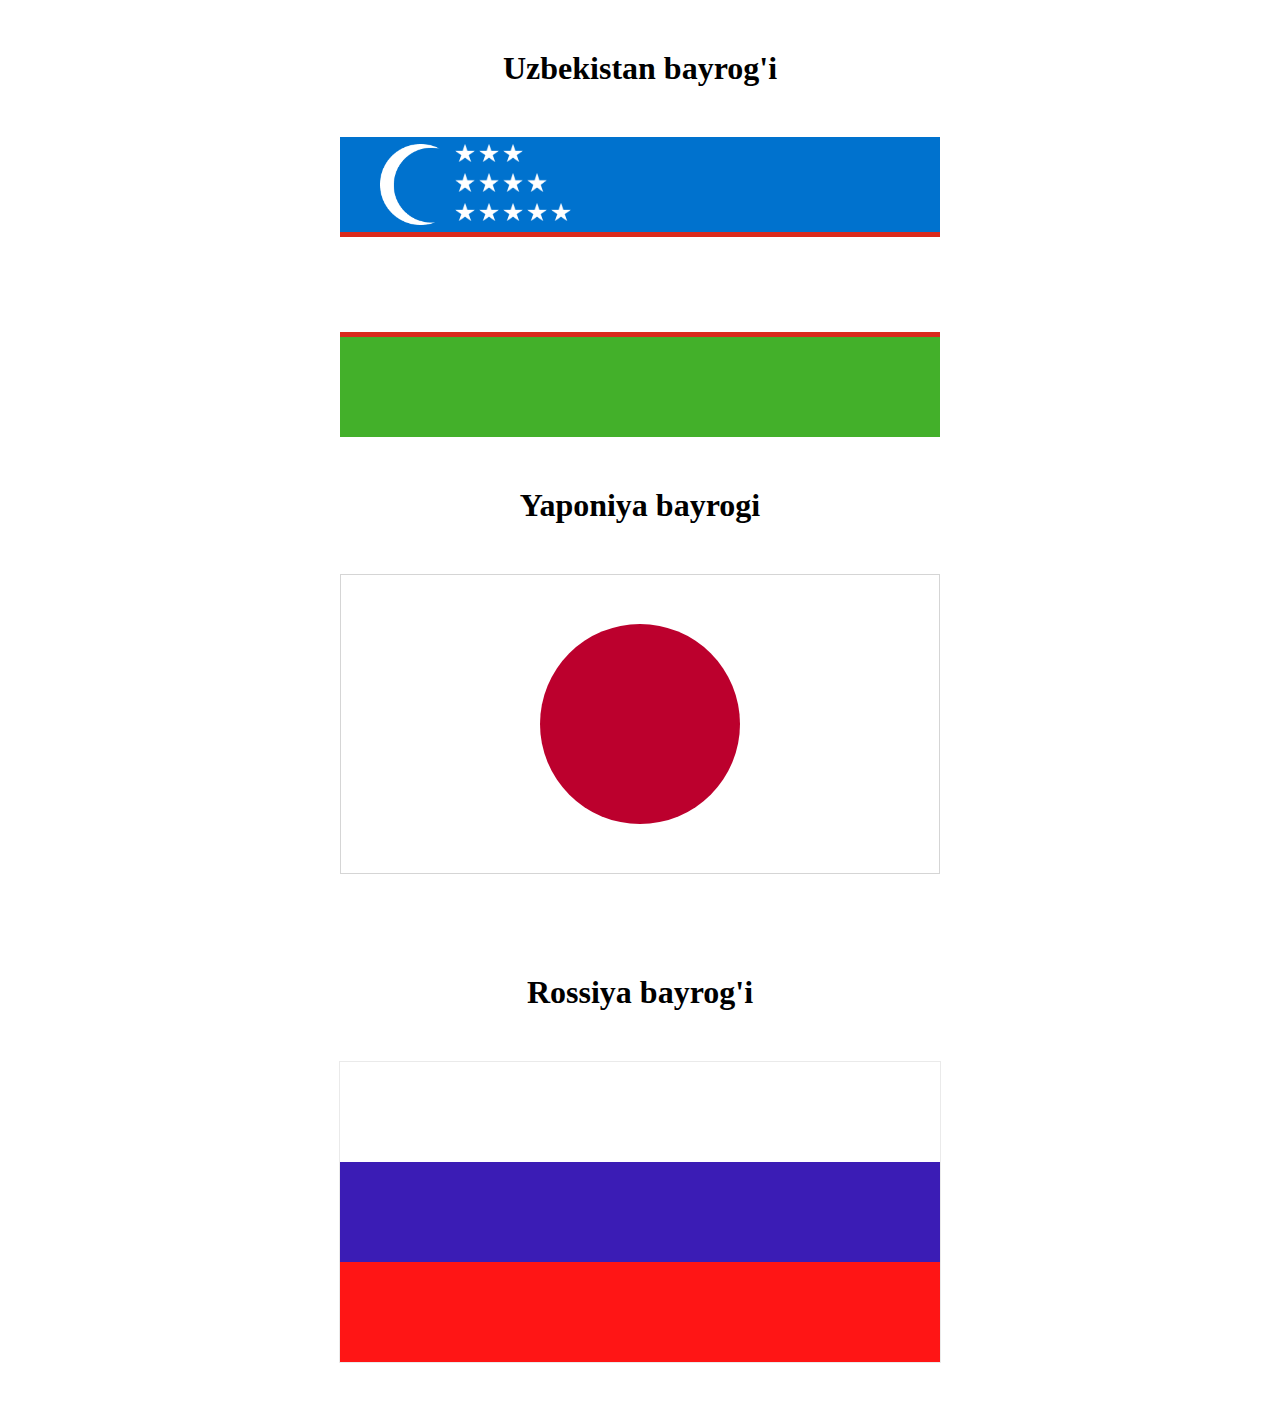
<file: 5-dars/index.html>
<!DOCTYPE html>
<html lang="en">
<head>
    <meta charset="UTF-8">
    <meta http-equiv="X-UA-Compatible" content="IE=edge">
    <meta name="viewport" content="width=device-width, initial-scale=1.0">
    <title>flag</title>
    <link rel="stylesheet" href="style.css">
</head>
<body>

    <!-- Uzbekistan bayrogi -->
    <div class="container">
        <div class="flag-uzb">
            <h1 class="title-contry">Uzbekistan bayrog'i</h1>
            <div class="blue">
                <img src="oy.png" alt="oymoma" width="60" class="oymoma">
                <div class="one-star">
                    <img src="Star 1.png" alt="oy va yulduzlar" width="20">
                    <img src="Star 1.png" alt="oy va yulduzlar" width="20">
                    <img src="Star 1.png" alt="oy va yulduzlar" width="20">
                </div>
                <div class="two-star">
                    <img src="Star 1.png" alt="oy va yulduzlar" width="20">
                    <img src="Star 1.png" alt="oy va yulduzlar" width="20">
                    <img src="Star 1.png" alt="oy va yulduzlar" width="20">
                    <img src="Star 1.png" alt="oy va yulduzlar" width="20">
                </div>
                <div class="tree-star">
                    <img src="Star 1.png" alt="oy va yulduzlar" width="20">
                    <img src="Star 1.png" alt="oy va yulduzlar" width="20">
                    <img src="Star 1.png" alt="oy va yulduzlar" width="20">
                    <img src="Star 1.png" alt="oy va yulduzlar" width="20">
                    <img src="Star 1.png" alt="oy va yulduzlar" width="20">
                </div>
            </div>
            <div class="oq"></div>
            <div class="green"></div>
        
        </div>
            
            
            
            
        </div>
        <!-- yaponiya bayrogi -->

        <div class="container"> 
            <div class="japan-flag">
            <h1  class="title-contry">Yaponiya bayrogi</h1>
            <div class="rectangle">
                <div class="cercle"></div>
            </div>
        </div>
    </div>


    <!-- yaponiya bayrogi -->
    <h1 class="title-contry">Rossiya bayrog'i</h1>

    <div class="container"> 
        <div class="rus-flag">
            <div class="bely"></div>
            <div class="goluboy"></div>
            <div class="krasny"></div>
        </div>
    </div>


</body>
</html>
</file>
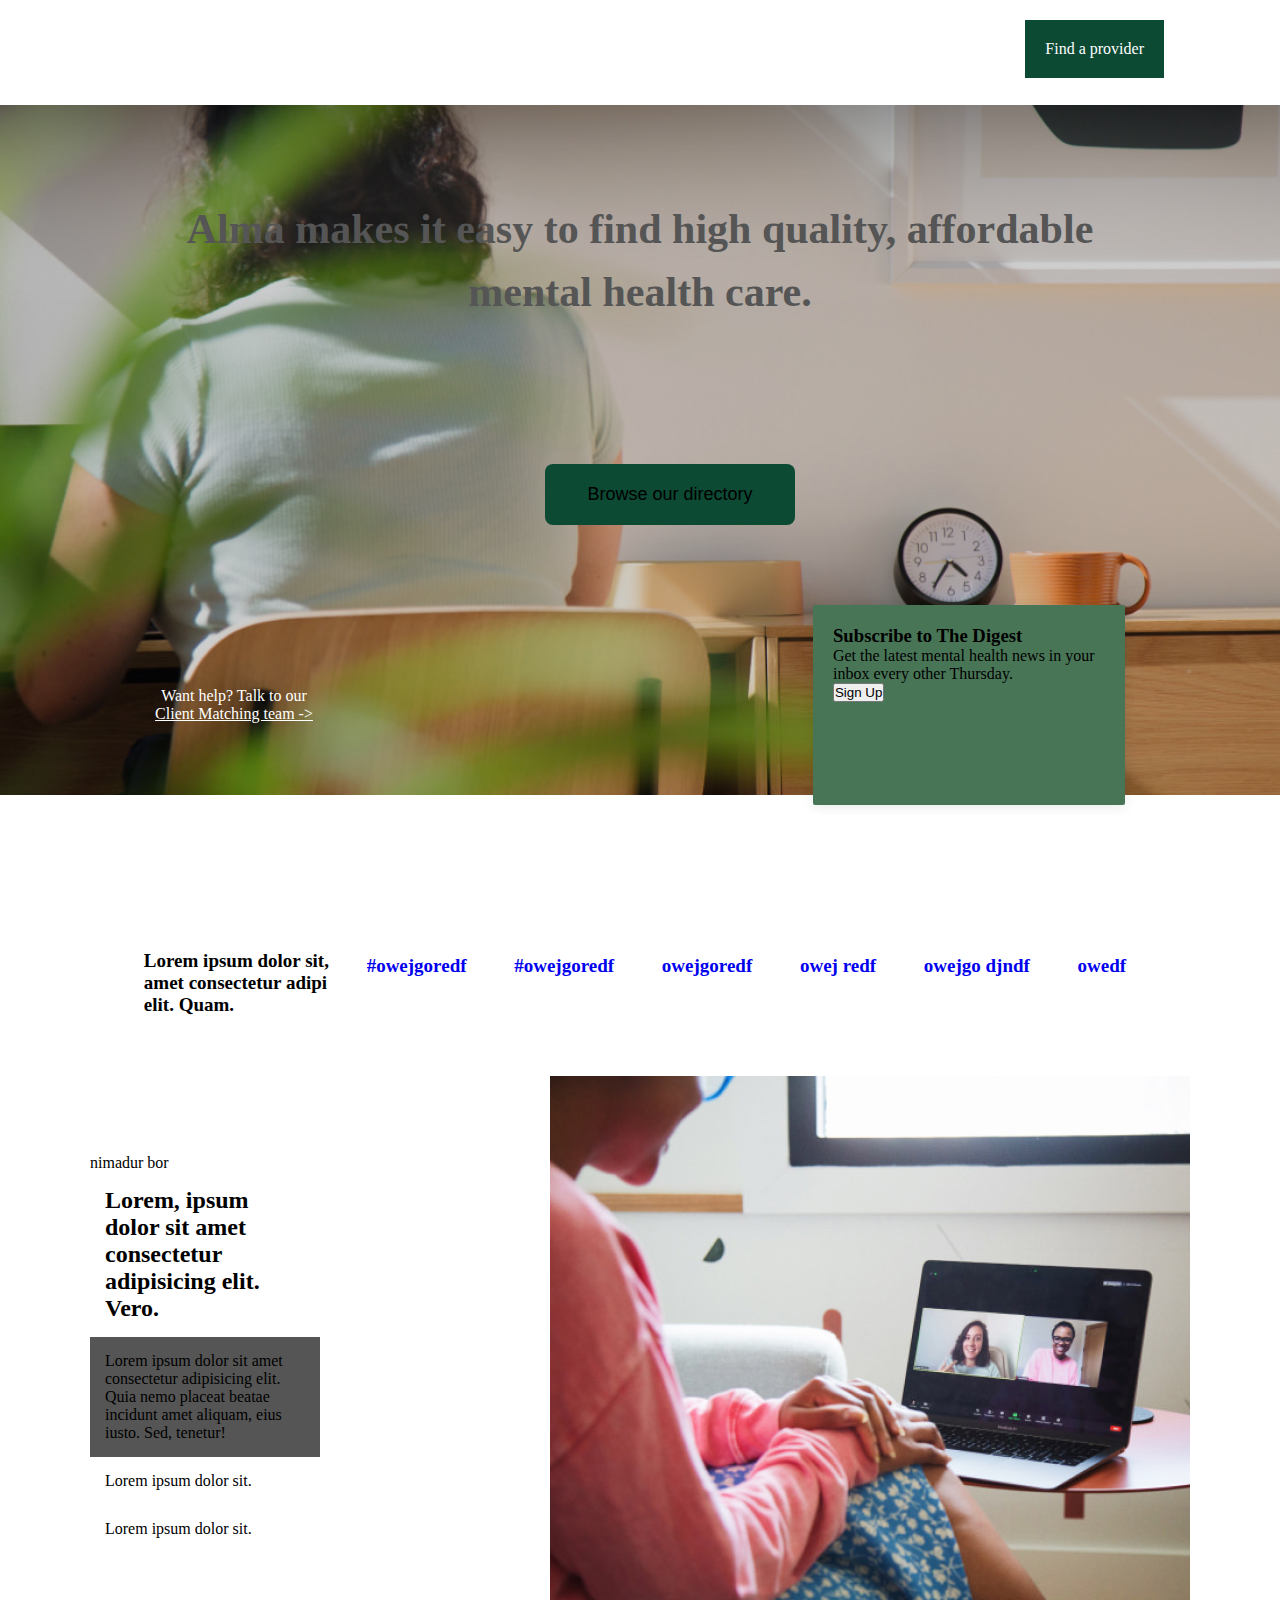
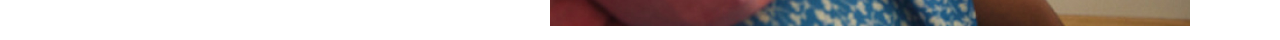
<file: 6-dars figma/index.html>
<!DOCTYPE html>
<html lang="en">
<head>
    <meta charset="UTF-8">
    <meta http-equiv="X-UA-Compatible" content="IE=edge">
    <meta name="viewport" content="width=device-width, initial-scale=1.0">
    <title>Document</title>
    <link rel="stylesheet" href="style.css">
</head>
<body>
    <!-- navbar -->
    <header id="weiport">
        <div class="container">
            <nav>
                <div class="nav-logo">
                    <span class="text-logo">Alma</span>
                </div>
                <div class="nav-links">
                    <ul class="nav-lest">
                        <li class="nav-links"><a href="#">Get Started</a></li>
                        <li class="nav-links"><a href="#">How It Works</a></li>
                        <li class="nav-links"><a href="#">For Providers</a></li>
                        <li class="nav-links"><a href="#">About Alma</a></li>
                        <li class="nav-links nav-links-hover"><a href="#">Login</a></li>
                        <li class="nav-links nav-links-btn" ><a href="#">Find a provider</a></li>
                    </ul>
                </div>
            </nav>
        </div>
        <div class="container">
            <section>
                <div class="lend">
                    <h1 class="header-title">Alma makes it easy to find high quality, affordable mental health care.</h1>
                    <div class="header-btn">
                        <button type="submit" class="btn">Browse our directory</button>
                    </div>
                    <div class="herder-paragraph">
                        <div class="div-rieght">
                            <p class="header-tect">Want help? Talk to our</p>
                            <p class="header-tect header-tect2">Client Matching team -></p>
                        </div>

                        <div class="div">
                            <div class="rectanglr-right">
                                <h3>Subscribe to The Digest</h3>
                                <p>Get the latest mental health news in your inbox every other Thursday.</p>
                                <button>Sign Up</button>
                            </div>
                        </div>
                    </div>                                                    
                </div>
            </section>
        </div>
    </header>
    <!-- header section -->

    <!-- main section -->
    <div class="container">
        <section class="list__items">
            <ul class="main-lest">
                    <p>Lorem ipsum dolor sit,<br> amet 
                        consectetur adipi <br> elit. Quam.
                        </p>
                    <li class="main-items"><a href="#">#owejgoredf</a></li>
                    <li class="main-items"><a href="#">#owejgoredf</a></li>
                    <li class="main-items"><a href="#">owejgoredf</a></li>
                    <li class="main-items"><a href="#">owej redf</a></li>
                    <li class="main-items"><a href="#">owejgo djndf</a></li>
                    <li class="main-items"><a href="#">owedf</a></li>     
                </ul>
        </section>
    </div>
    <!-- main section -->
    <div class="container">
        <main class="likes">
            <div class="diver">nimadur bor
                <h2 class="main-subtitle">Lorem, ipsum dolor sit amet consectetur adipisicing elit. Vero.</h2>
            <p class="main-text subtitle" >
                Lorem ipsum dolor sit amet consectetur adipisicing elit. Quia nemo placeat beatae incidunt amet aliquam, eius iusto. Sed, tenetur!
            </p>
            <p class="main-text">Lorem ipsum dolor sit.</p>
            <p class="main-text">Lorem ipsum dolor sit.</p>
            </div>
            <div class="diver-2">
                <img src="simple_img.jpg" alt="">
            </div>
        </main>
    </div>
</body>
</html>
</file>
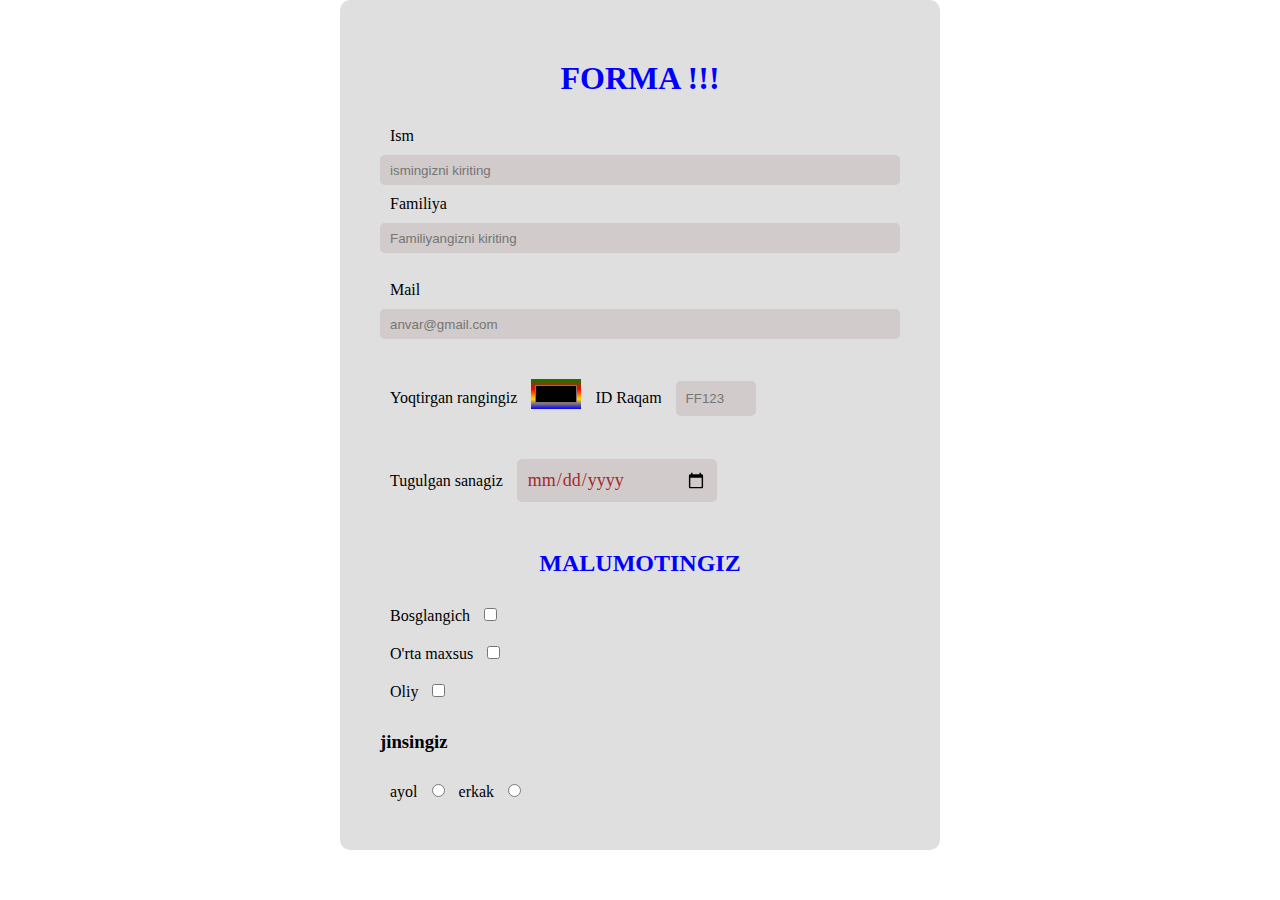
<file: 6-dars/index.html>
<!DOCTYPE html>
<html lang="en">
<head>
    <meta charset="UTF-8">
    <meta http-equiv="X-UA-Compatible" content="IE=edge">
    <meta name="viewport" content="width=device-width, initial-scale=1.0">
    <title>6-dars</title>
    <link rel="stylesheet" href="style.css">
</head>
<body>
    <div class="container">
        <h1 class="header-title">forma !!!</h1>
            <form class="forma">
                <label for="name" class="ism">Ism</label>
                <input class="inp-ism all-styles" type="text" name="name" id="name" placeholder="ismingizni kiriting">

                <label for="suname" class="familiya">Familiya</label>
                <input class="inp-familiya all-styles" type="text" name="suname" id="suname" placeholder="Familiyangizni kiriting">

                <br><br>

                <label for="mail" class="email">Mail</label>
                <input class="inp-email all-styles" type="mail" name="mail" id="mail" placeholder="anvar@gmail.com">

                <label for="color">Yoqtirgan rangingiz</label>
                <input type="color"  class="celect-color" placeholder="white">

                <label for="number">ID Raqam</label>
                <input type="number" name="number" id="number" class="celect-number" placeholder="FF123">

                <div class="div">
                    <label for="date">Tugulgan sanagiz</label>
                    <input type="date" id="date" class="select-date"> 
                </div>

                <br>
                <!-- o'quv -->
                <div class="for-checkbox">
                    <h2 class="header-title"> Malumotingiz</h2>
                    <div>
                        <label for="ssss" class="ssss">Bosglangich</label>    
                        <input type="checkbox" name="ssss" id="ssss">       
                    </div>
                    
                    <div>
                        <label for="zzzz" class="ssss">O'rta maxsus</label>    
                    <input type="checkbox" name="zzzz" id="zzzz">
                    </div>
                    
                   <div>
                    <label for="aaaa" class="ssss"> Oliy</label>    
                    <input type="checkbox" name="aaaa" id="aaaa">
                   </div>
                </div>

                <div>
                    <h3>jinsingiz</h3>
                    <label for="ayol" class="ayol">ayol</label>
                    <input type="radio" name="ayol" id="ayol" class="ayol" value="male">

                    <label for="erkak" class="erkak">erkak</label>
                    <input type="radio" name="erkak" id="erkak" class="erkak" value="female">
                </div>
            </form>
        
    </div>
</body>
</html>
</file>
<file: 5-dars/style.css>
* {
    margin: 0;
    padding: 0;
    box-sizing: border-box;
}   
.container {
    display: flex;
    justify-content: center;
    width: 1200px;
    margin: 0 auto;
}

.title-contry {
    text-align: center;
    margin: 50px 0;
}

.oymoma {
    display: inline;
    margin-right: 15px;
}
.blue {
    padding-left: 40px;
    display: flex;
    flex-direction: column;
    flex-wrap: wrap;
    align-content: flex-start;
    justify-content: space-evenly;
    width: 600px;
    height: 100px;
    background-color: #0072CE;
    border-bottom: 5px solid #DA291C;
}

.oq {
    width: 600px;
    height: 100px;
    background-color: white;
    border-bottom: 5px solid #DA291C;
}
.green {
    width: 600px;
    background-color: #43B02A;
    height: 100px;
}


/* yaponiya bayrogi  */

.rectangle {
    display: flex;
    justify-content: space-evenly;
    align-items: center;
    width: 600px;
    height: 300px;
    border: #d5d5d5 solid 1px;
    margin-bottom: 50px;
    
}
.cercle {
    width: 200px;
    height: 200px;
    border-radius: 50%;
    background-color: #BC002D;
}

/* yaponiya bayrogi  */ 
.rus-flag {display: inline-block;
    width: auto;
    height: auto;
    margin-bottom: 60px;
    border: #eaeaea solid 1px;
}
.bely {
    width: 600px;
    background-color: #ffffff;
    height: 100px;
}
.goluboy {
    width: 600px;
    background-color: #3b1cb5;
    height: 100px;
}
.krasny {
    width: 600px;
    background-color: #ff1515;
    height: 100px;
}
</file>
<file: 6-dars figma/style.css>
* {
    margin: 0;
    padding: 0;
    box-sizing: border-box;
}
.container {
    width: 1120px;
    margin: 0 auto;
}
nav {
    display: flex;
    justify-content: space-between;
    align-items: center;
    /* line-height: 40px; */
}
.nav-lest {
    display: flex;
}
.text-logo {
    font-size: 24px;
    font-weight: 900;
    color:white;;
}
#weiport {
    width: 100wv;
    height: 100vh;
    background-image: url("Rectangle.jpg");
    background-repeat: no-repeat;
    background-position: center;
}
.nav-links {
    padding: 20px;
    margin: 0 8px;
}
.nav-links >a {
    color:white;
}
li, a {
    list-style-type: none;
    text-decoration: none;
    /* color: black; */
}
.nav-links-hover{
    opacity: 20%;
    background-color: #FFFFFF;
}
.nav-links-btn {
    background-color: #0C4A34;
}

/* header section */
header {
    margin-bottom: 50px;
}

.header-title {
    color:rgb(85, 85, 85) ;
    line-height: 1.5;
    font-size: 42px;
    text-align: center;
    padding: 100px 50px;
    margin-bottom: 40px;
}
.header-btn {
    width: 190px;
    margin: 0 auto;
}
.btn {
    width: 250px;
    background-color: #0C4A34;
    padding: 20px;
    font-size: 18px;
    border: none;
    border-radius: 8px;
    margin-bottom: 80px;
} 
.herder-paragraph {
    width: 100%;
    margin: 0 auto;
    display: flex;
    justify-content: center;
    align-items: center;
} 
.header-tect {
    margin-right: 40px;
    text-align: center;
    color: white;
    margin-right: 500px;
}
.rectanglr-right {
    Width: 312px;
    Height: 200px;
    /* position: absolute; */
    padding: 20px;
    height: 200px;
    background: #497557;
    box-shadow: 0px 2px 12px rgba(23, 35, 33, 0.1);
    border-radius: 2px;
}
.header-tect2 {
    /* margin-bottom: 10;   */
    text-decoration: underline;
}
/* main section */
.list__items {
    margin: 50px;
}
.main-items {
    padding: 5px 10px;
    color:rgb(61, 97, 228);
}
.main-lest {
    display: flex;
    justify-content: space-around;
    font-weight: 800;
    font-size: 19px;
}
/* main section  */
.likes {
    display: flex;
    justify-content: space-around;
    align-items: center;
    padding: 10px;
}
.main-subtitle {
    padding: 15px;
    width: 50%;
}
.subtitle {
    background-color:rgb(85, 85, 85);
}
.main-text {
    padding: 15px;
    width: 50%;
}
</file>
<file: 6-dars/style.css>
* {
    margin: 0;
    padding: 0;
    box-sizing: border-box;
    
}
.container {
    margin-top: 20px;
    /* display: flex;*/
    padding: 40px;
    width: 600px;
    margin: 0 auto;
    background-color: rgb(223, 223, 223);
    height: 850px;
    border-radius: 10px;
}
.header-title {
    text-align: center;
    color: blue;
    text-transform: uppercase;
    margin: 20px 0;
}
.all-styles {
    margin-right: 40px;
    border: none;
    border-radius: 5px;
    width: 100%;
    height: 30px;
    padding: 10px;
    background-color:rgba(114, 62, 62, 0.126)
}

label {
    display: inline-block;
    margin: 10px;
}
.celect-color {
    border: none;
    padding: 2px;
    width: 50px;
    height: 30px;
    display: inline-block;
    margin: 40px 0;
    background: linear-gradient(green, red, gold, blue);
    /* color:rgb(174, 3, 3); */
}
.celect-number {
    width: 80px;    
    padding: 10px 10px;
    border-radius: 5px;
    border: none;
    background-color:rgba(114, 62, 62, 0.126);
}
.select-date {
    font-family: 'san-seref';
    font-size: 18px;
    color:brown;
    width: 200px;
    padding: 10px;
    margin: 10px 0;
    border-radius: 5px;
    border: none;
    background-color:rgba(114, 62, 62, 0.126);
} 
.ssss {
    display: inline-block;
}
h3 {
    margin: 20px 0;
}
/* .erkak:hover{
    cursor: pointer;
    color:blue;
    background: rgb(176, 189, 230);
    font-size: 18px;
    margin-right: 10px;
    width: 20px;
    height: 20px;
} */
.ayol:hover{
    cursor: pointer;
    color:rgb(174, 3, 3);
    display: none;
}
</file>
